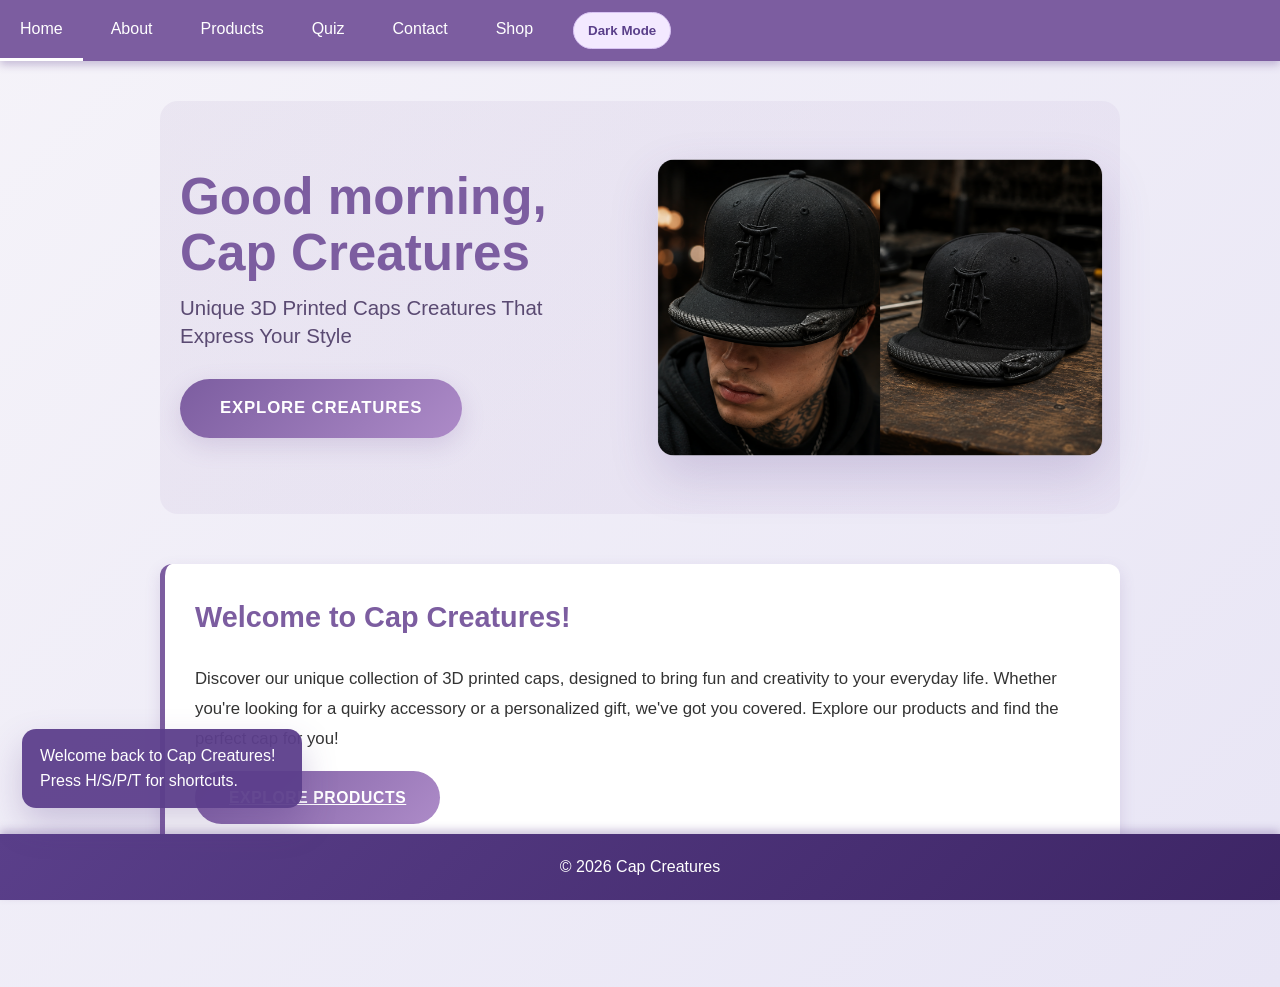
<file: index.html>
<!DOCTYPE html>
<html lang="en">
<head>
    <meta charset="UTF-8">
    <meta name="viewport" content="width=device-width, initial-scale=1.0">
    <title>Cap Creatures | Home</title>
    <link rel="stylesheet" href="style.css">
</head>
<body>
    <div class="topnav" role="navigation" aria-label="Main navigation">
        <a href="index.html">Home</a>
        <a href="about.html">About</a>
        <a href="products.html">Products</a>
        <a href="quiz.html">Quiz</a>
        <a href="contact.html">Contact</a>
        <a href="shop.html">Shop</a>
    </div>
    <main id="main-content">
    <div class="hero">
        <div class="hero-content">
            <h1>Cap Creatures</h1>
            <p>Unique 3D Printed Caps Creatures That Express Your Style</p>
            <a href="products.html" class="cta-button">Explore Creatures</a>
        </div>
        <img src="ChatGPT Image Jun 7, 2026, 12_26_17 AM.png" alt="Cap Creatures Hero" class="hero-image">
    </div>

    <div class="card">
        <h2>Welcome to Cap Creatures!</h2>
        <p>Discover our unique collection of 3D printed caps, designed to bring fun and creativity to your everyday life. Whether you're looking for a quirky accessory or a personalized gift, we've got you covered. Explore our products and find the perfect cap for you!</p>
        <a href="products.html" class="view-button">Explore Products</a>
    </div>
    </main>

    <footer>
        <p>© 2026 Cap Creatures</p>
    </footer>

    <script src="script.js"></script>
</body>

</html>
</file>
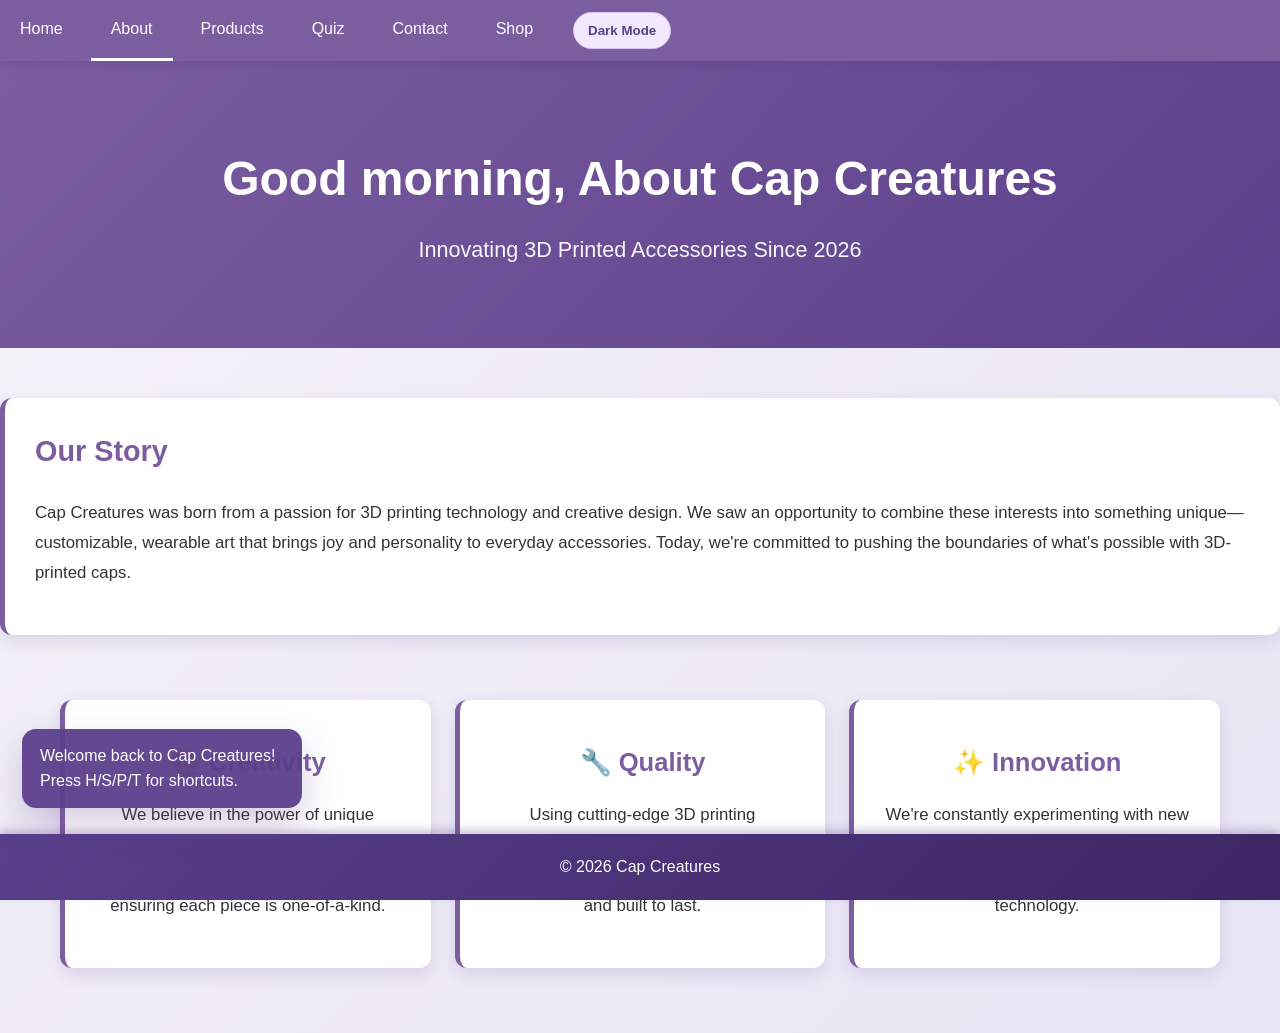
<file: about.html>
<!DOCTYPE html>
<html lang="en">
<head>
    <meta charset="UTF-8">
    <meta name="viewport" content="width=device-width, initial-scale=1.0">
    <title>Cap Creatures | About</title>
    <link rel="stylesheet" href="style.css">
</head>
<body>
   <div class="topnav" role="navigation" aria-label="Main navigation">
        <a href="index.html">Home</a>
        <a href="about.html">About</a>
        <a href="products.html">Products</a>
        <a href="quiz.html">Quiz</a>
        <a href="contact.html">Contact</a>
        <a href="shop.html">Shop</a>
    </div>

    <div class="hero-alt">
        <h1>About Cap Creatures</h1>
        <p>Innovating 3D Printed Accessories Since 2026</p>
    </div>

    <div class="card">
        <h2>Our Story</h2>
        <p>Cap Creatures was born from a passion for 3D printing technology and creative design. We saw an opportunity to combine these interests into something unique—customizable, wearable art that brings joy and personality to everyday accessories. Today, we're committed to pushing the boundaries of what's possible with 3D-printed caps.</p>
    </div>

    <div class="cards-grid">
        <div class="card">
            <h3>🎨 Creativity</h3>
            <p>We believe in the power of unique design. Every cap is crafted with attention to detail and artistic vision, ensuring each piece is one-of-a-kind.</p>
        </div>
        <div class="card">
            <h3>🔧 Quality</h3>
            <p>Using cutting-edge 3D printing technology, we deliver high-quality products that are durable, comfortable, and built to last.</p>
        </div>
        <div class="card">
            <h3>✨ Innovation</h3>
            <p>We're constantly experimenting with new materials, designs, and techniques to stay at the forefront of wearable technology.</p>
        </div>
    </div>

   
    

    <footer>
        <p>© 2026 Cap Creatures</p>
    </footer>




    <script src="script.js"></script>
</body>

</html>
</file>
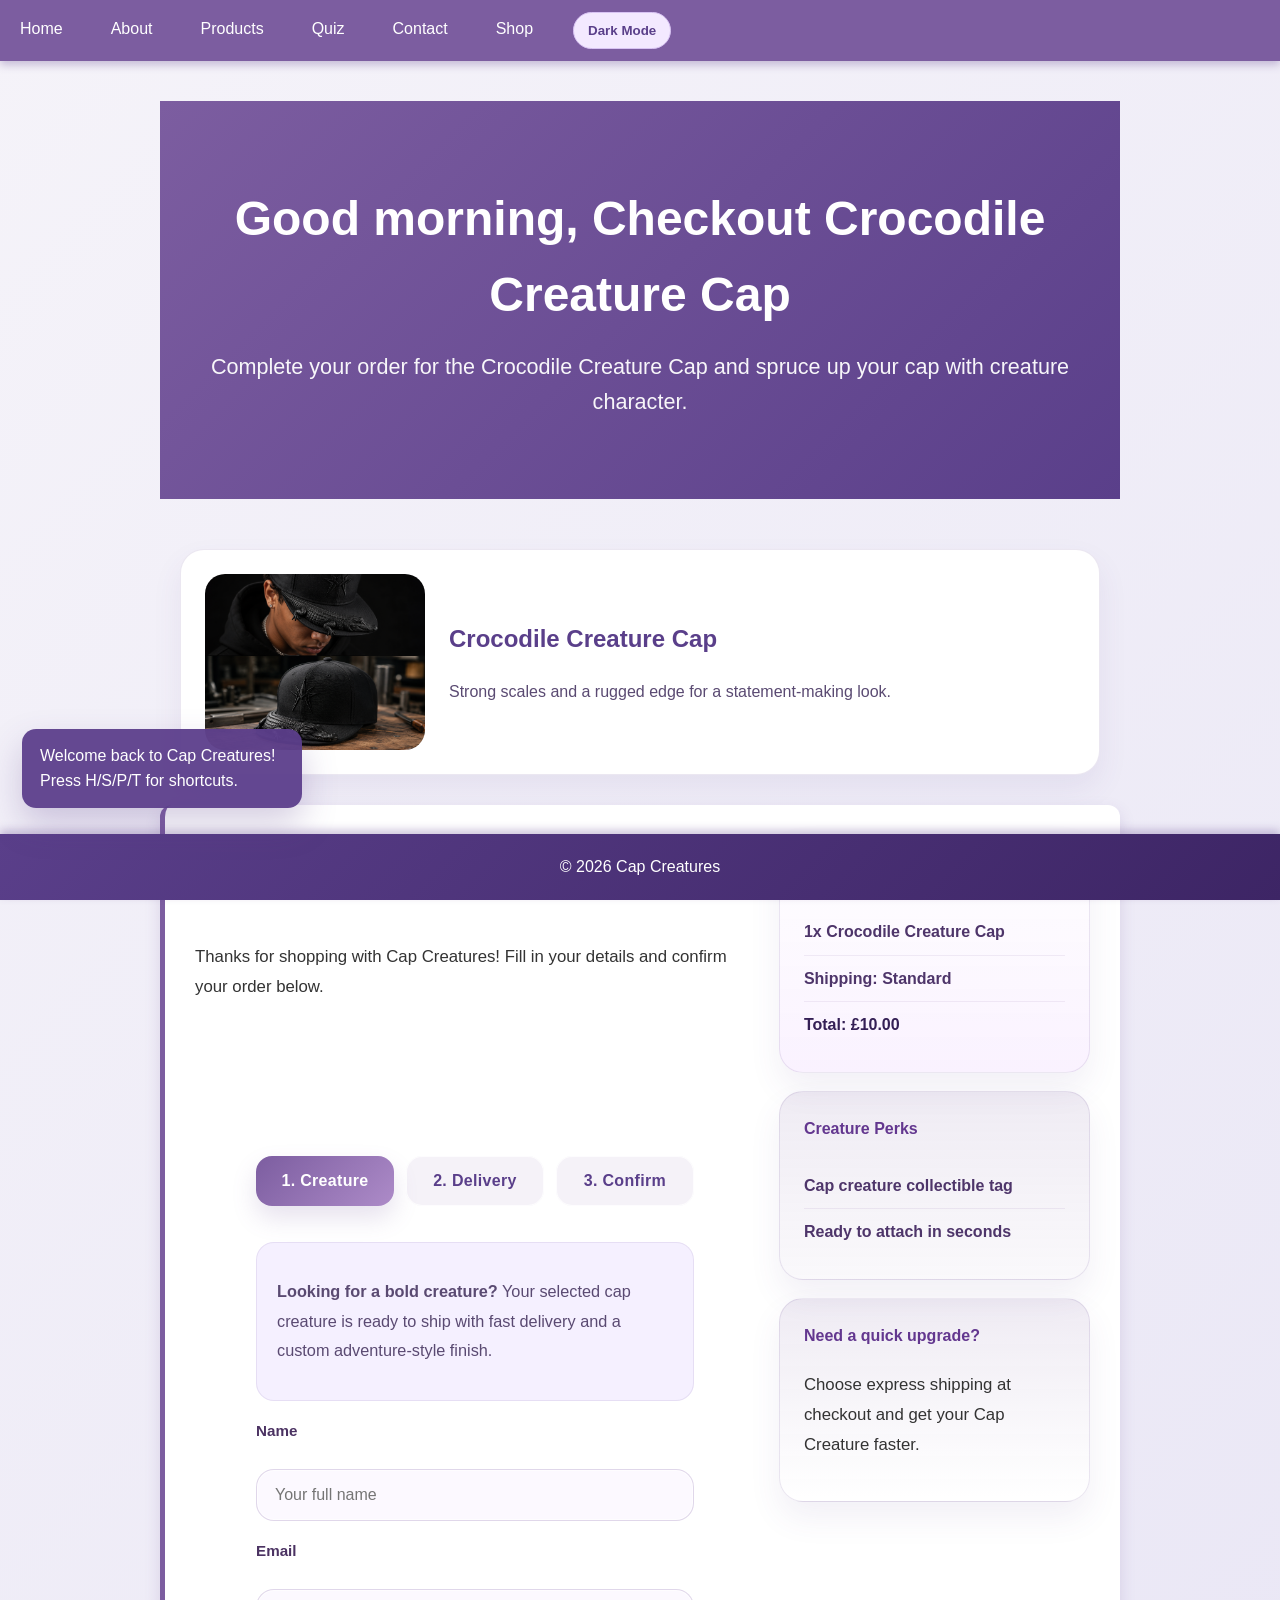
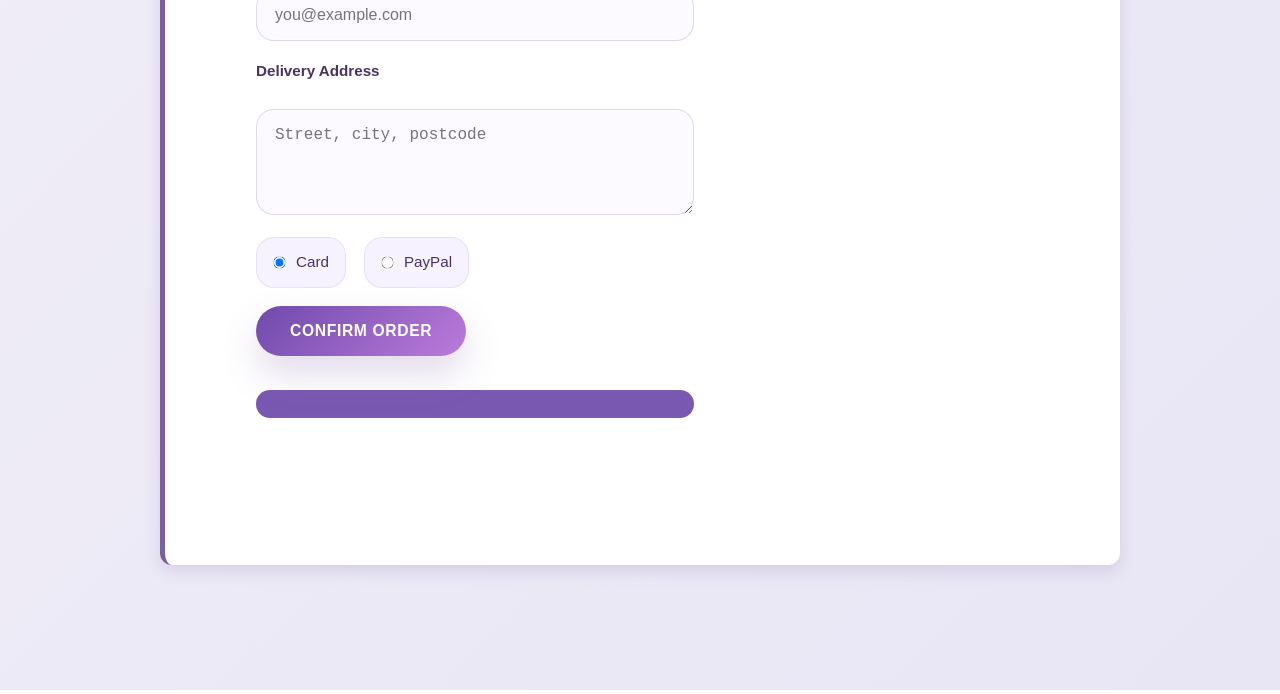
<file: checkout.html>
<!DOCTYPE html>
<html lang="en">
<head>
    <meta charset="UTF-8">
    <meta name="viewport" content="width=device-width, initial-scale=1.0">
    <title>Checkout - Cap Creatures</title>
    <link rel="stylesheet" href="style.css">
</head>
<body>
    <div class="topnav" role="navigation" aria-label="Main navigation">
        <a href="index.html">Home</a>
        <a href="about.html">About</a>
        <a href="products.html">Products</a>
        <a href="quiz.html">Quiz</a>
        <a href="contact.html">Contact</a>
        <a href="shop.html">Shop</a>
    </div>

    <main id="main-content">
    <div class="hero-alt">
        <h1 id="checkout-hero-title">Checkout</h1>
        <p id="checkout-hero-copy">Complete your order and get ready to show off your new Cap Creature.</p>
    </div>

    <section class="checkout-summary">
        <div class="product-preview">
            <img id="checkout-product-image" src="ChatGPT Image Jun 7, 2026, 02_34_59 PM.png" alt="Cap Creature preview">
            <div>
                <h2 id="checkout-product-heading">Your Cap Creature Order</h2>
                <p id="checkout-product-description">Complete your checkout with a creature-themed order summary and fast shipping.</p>
            </div>
        </div>
    </section>

    <div class="card checkout-grid">
        <div class="checkout-main">
            <h2>Your Order</h2>
            <p>Thanks for shopping with Cap Creatures! Fill in your details and confirm your order below.</p>

            <form id="checkout-form" class="fs-form checkout-form" action="https://formspree.io/f/mvzyneel" method="POST">
                <input type="hidden" name="_subject" value="New Cap Creature Order">
                <input type="hidden" id="formspree-next" name="_next" value="">
                <input type="hidden" name="_format" value="json">
                <div class="checkout-steps">
                    <div class="checkout-step active">1. Creature</div>
                    <div class="checkout-step">2. Delivery</div>
                    <div class="checkout-step">3. Confirm</div>
                </div>
                <div class="note-box">
                    <p><strong>Looking for a bold creature?</strong> Your selected cap creature is ready to ship with fast delivery and a custom adventure-style finish.</p>
                </div>
                <label for="name">Name</label>
                <input id="name" type="text" name="name" placeholder="Your full name" required>

                <label for="email">Email</label>
                <input id="email" type="email" name="_replyto" placeholder="you@example.com" required>
                <input id="checkout-product-field" type="hidden" name="product" value="Cap Creature Accessory">

                <label for="address">Delivery Address</label>
                <textarea id="address" name="address" rows="4" placeholder="Street, city, postcode" required></textarea>

                <div class="payment-row">
                    <div class="payment-option">
                        <input id="payment-card" type="radio" name="payment" value="card" checked>
                        <label for="payment-card">Card</label>
                    </div>
                    <div class="payment-option">
                        <input id="payment-paypal" type="radio" name="payment" value="paypal">
                        <label for="payment-paypal">PayPal</label>
                    </div>
                </div>

                <button type="submit" class="view-button submit-button">Confirm Order</button>
                <div id="form-status-message" class="form-status-message" aria-live="polite"></div>
            </form>

            <div id="order-confirmation" class="order-confirmation" hidden role="status" aria-live="polite" tabindex="-1">
                <h3>Order Confirmed!</h3>
                <p>Thanks for your purchase. We've received your order and will reach out shortly with shipping details.</p>
                <a href="index.html" class="view-button">Back to Home</a>
            </div>
        </div>

        <aside class="checkout-sidebar">
            <div class="sidebar-panel">
                <h3>Order Summary</h3>
                <ul class="checkout-list">
                    <li id="checkout-item-detail">1x Cap Creature Accessory</li>
                    <li id="checkout-shipping-detail">Shipping: Standard</li>
                    <li id="checkout-total">Total: £10.00</li>
                </ul>
            </div>
            <div class="sidebar-panel sidebar-highlight">
                <h4>Creature Perks</h4>
                <ul>
                    <li>Cap creature collectible tag</li>
                    <li>Ready to attach in seconds</li>
                </ul>
            </div>
            <div class="sidebar-panel sidebar-cta">
                <h4>Need a quick upgrade?</h4>
                <p>Choose express shipping at checkout and get your Cap Creature faster.</p>
            </div>
        </aside>
    </div>
    </main>

    <footer>
        <p>© 2026 Cap Creatures</p>
    </footer>

    <script src="script.js"></script>
    <script>
        const checkoutParam = new URLSearchParams(window.location.search).get('product');
        const checkoutProducts = {
            'Crocodile Creature Cap': {
                name: 'Crocodile Creature Cap',
                image: 'ChatGPT Image Jun 7, 2026, 02_34_59 PM.png',
                description: 'A bold, fierce cap creature that brings serious style and confidence to your hat.',
                price: '£10.00',
                summary: 'Strong scales and a rugged edge for a statement-making look.'
            },
            'Snake Creature Cap': {
                name: 'Snake Creature Cap',
                image: 'ChatGPT Image Jun 7, 2026, 12_26_17 AM.png',
                description: 'A sleek serpent-themed accessory for stealthy style and smooth attitude.',
                price: '£10.00',
                summary: 'Perfect for bold hat wearers who love sleek and mysterious design.'
            },
            'Froggy Creature Cap': {
                name: 'Froggy Creature Cap',
                image: 'ChatGPT Image Jun 7, 2026, 02_36_31 PM.png',
                description: 'A playful frog creature with bright eyes and fun, lively charm.',
                price: '£10.00',
                summary: 'Great for nature lovers who want a cute and energetic accessory.'
            }
        };

        const selectedProduct = checkoutProducts[checkoutParam] || checkoutProducts['Crocodile Creature Cap'];
        document.getElementById('checkout-hero-title').textContent = `Checkout ${selectedProduct.name}`;
        document.getElementById('checkout-hero-copy').textContent = `Complete your order for the ${selectedProduct.name} and spruce up your cap with creature character.`;
        document.getElementById('checkout-product-image').src = selectedProduct.image;
        document.getElementById('checkout-product-image').alt = selectedProduct.name;
        document.getElementById('checkout-product-heading').textContent = selectedProduct.name;
        document.getElementById('checkout-product-description').textContent = selectedProduct.summary;
        document.getElementById('checkout-item-detail').textContent = `1x ${selectedProduct.name}`;
        document.getElementById('checkout-total').textContent = `Total: ${selectedProduct.price}`;
        document.getElementById('checkout-product-field').value = selectedProduct.name;

        const checkoutSteps = document.querySelectorAll('.checkout-step');
        const addressField = document.getElementById('address');
        const nameField = document.getElementById('name');
        const emailField = document.getElementById('email');

        function setCheckoutStep(index) {
            checkoutSteps.forEach(function(step, stepIndex) {
                step.classList.toggle('active', stepIndex === index);
            });
        }

        function updateCheckoutStep() {
            if (document.activeElement === addressField || addressField.value.trim().length > 0) {
                setCheckoutStep(1);
                return;
            }
            if (document.activeElement === nameField || document.activeElement === emailField) {
                setCheckoutStep(0);
                return;
            }
            setCheckoutStep(0);
        }

        nameField.addEventListener('focus', updateCheckoutStep);
        emailField.addEventListener('focus', updateCheckoutStep);
        addressField.addEventListener('focus', updateCheckoutStep);
        addressField.addEventListener('input', updateCheckoutStep);

        const checkoutForm = document.getElementById('checkout-form');
        const submitButton = checkoutForm.querySelector('button[type="submit"]');
        const formStatusMessage = document.getElementById('form-status-message');

        function showFormStatus(message, isError) {
            formStatusMessage.textContent = message;
            formStatusMessage.classList.toggle('form-status-error', isError);
            formStatusMessage.classList.toggle('form-status-success', !isError);
        }

        const nextField = document.getElementById('formspree-next');
        const urlParams = new URLSearchParams(window.location.search);
        const successState = urlParams.get('success') === 'true';

        if (successState) {
            checkoutForm.hidden = true;
            setCheckoutStep(2);
            showFormStatus('Order successfully sent to Formspree!', false);
            const confirmation = document.getElementById('order-confirmation');
            confirmation.hidden = false;
            confirmation.scrollIntoView({ behavior: 'smooth' });
        }

        if (nextField) {
            const currentProduct = urlParams.get('product') || 'Crocodile Creature Cap';
            nextField.value = `checkout.html?product=${encodeURIComponent(currentProduct)}&success=true`;
        }

        checkoutForm.addEventListener('submit', function() {
            submitButton.disabled = true;
            submitButton.textContent = 'Sending...';
            showFormStatus('Sending your order to Formspree...', false);
        });
    </script>
</body>
</html>
</file>
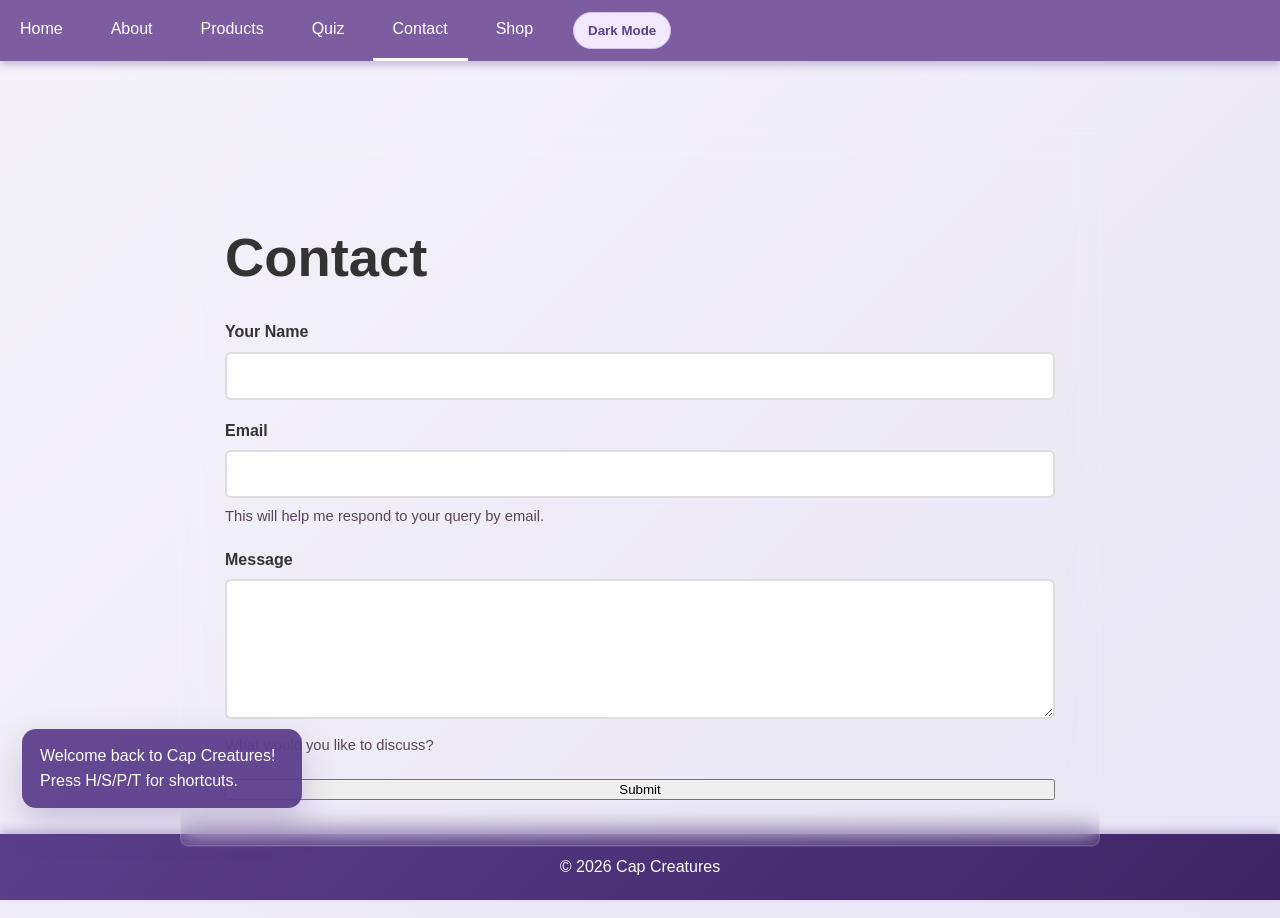
<file: contact.html>
<!DOCTYPE html>
<html lang="en">
<head>
    <meta charset="UTF-8">
    <meta name="viewport" content="width=device-width, initial-scale=1.0">
    <title>Cap Creatures | Contact</title>
    <link rel="stylesheet" href="style.css">
</head>
<body>
   <div class="topnav" role="navigation" aria-label="Main navigation">
        <a href="index.html">Home</a>
        <a href="about.html">About</a>
        <a href="products.html">Products</a>
        <a href="quiz.html">Quiz</a>
        <a href="contact.html">Contact</a>
        <a href="shop.html">Shop</a>
    </div>
   </section>

<footer>
    <p>© 2026 Cap Creatures</p>
</footer>

 <form class="fs-form" action="https://formspree.io/f/mvzyneel" method="POST">
    <input type="hidden" name="_subject" value="Cap Creatures Contact Message">
    <h1>Contact</h1>

    <div class="fs-field">
      <label class="fs-label" for="name">Your Name</label>
      <input class="fs-input" id="name" name="name" required>
    </div>

    <div class="fs-field">
      <label class="fs-label" for="email">Email</label>
      <input class="fs-input" id="email" name="email" type="email" required>
      <p class="fs-description">This will help me respond to your query by email.</p>
    </div>

    <div class="fs-field">
      <label class="fs-label" for="message">Message</label>
      <textarea class="fs-textarea" id="message" name="message" required></textarea>
      <p class="fs-description">What would you like to discuss?</p>
    </div>

    <button class="fs-button" type="submit">Submit</button>
  </form>

    <script src="script.js"></script>
</body>
</html>
</file>
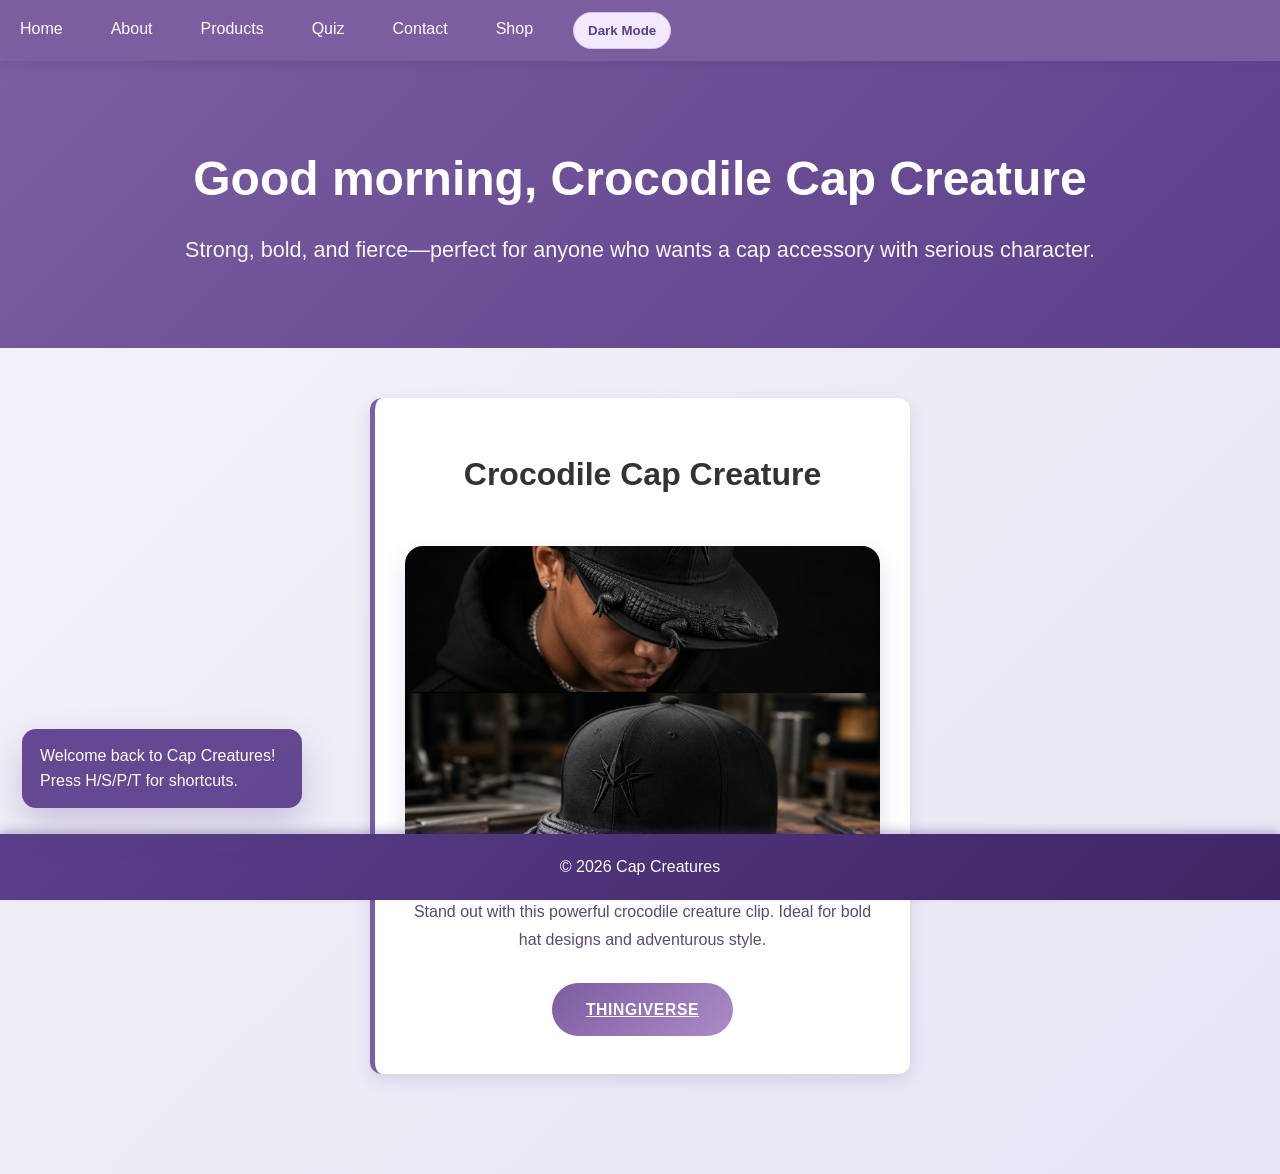
<file: crocodile.html>
<!DOCTYPE html>
<html lang="en">
<head>
    <meta charset="UTF-8">
    <meta name="viewport" content="width=device-width, initial-scale=1.0">
    <title>Cap Creatures | Crocodile Creature</title>
    <link rel="stylesheet" href="style.css">
</head>
<body>
    <div class="topnav" role="navigation" aria-label="Main navigation">
        <a href="index.html">Home</a>
        <a href="about.html">About</a>
        <a href="products.html">Products</a>
        <a href="quiz.html">Quiz</a>
        <a href="contact.html">Contact</a>
        <a href="shop.html">Shop</a>
    </div>

    <div class="hero-alt">
        <h1>Crocodile Cap Creature</h1>
        <p>Strong, bold, and fierce—perfect for anyone who wants a cap accessory with serious character.</p>
    </div>

    <div class="card product-card">
        <h1>Crocodile Cap Creature</h1>
        <img src="ChatGPT Image Jun 7, 2026, 02_34_59 PM.png" alt="Crocodile Cap Creature Image">
        <p>Stand out with this powerful crocodile creature clip. Ideal for bold hat designs and adventurous style.</p>
        <a class="thingyverse-button" href="https://www.thingiverse.com/zak5858/designs">Thingiverse</a>
    </div>

    <footer>
        <p>© 2026 Cap Creatures</p>
    </footer>

    <script src="script.js"></script>
</body>
</html>
</file>
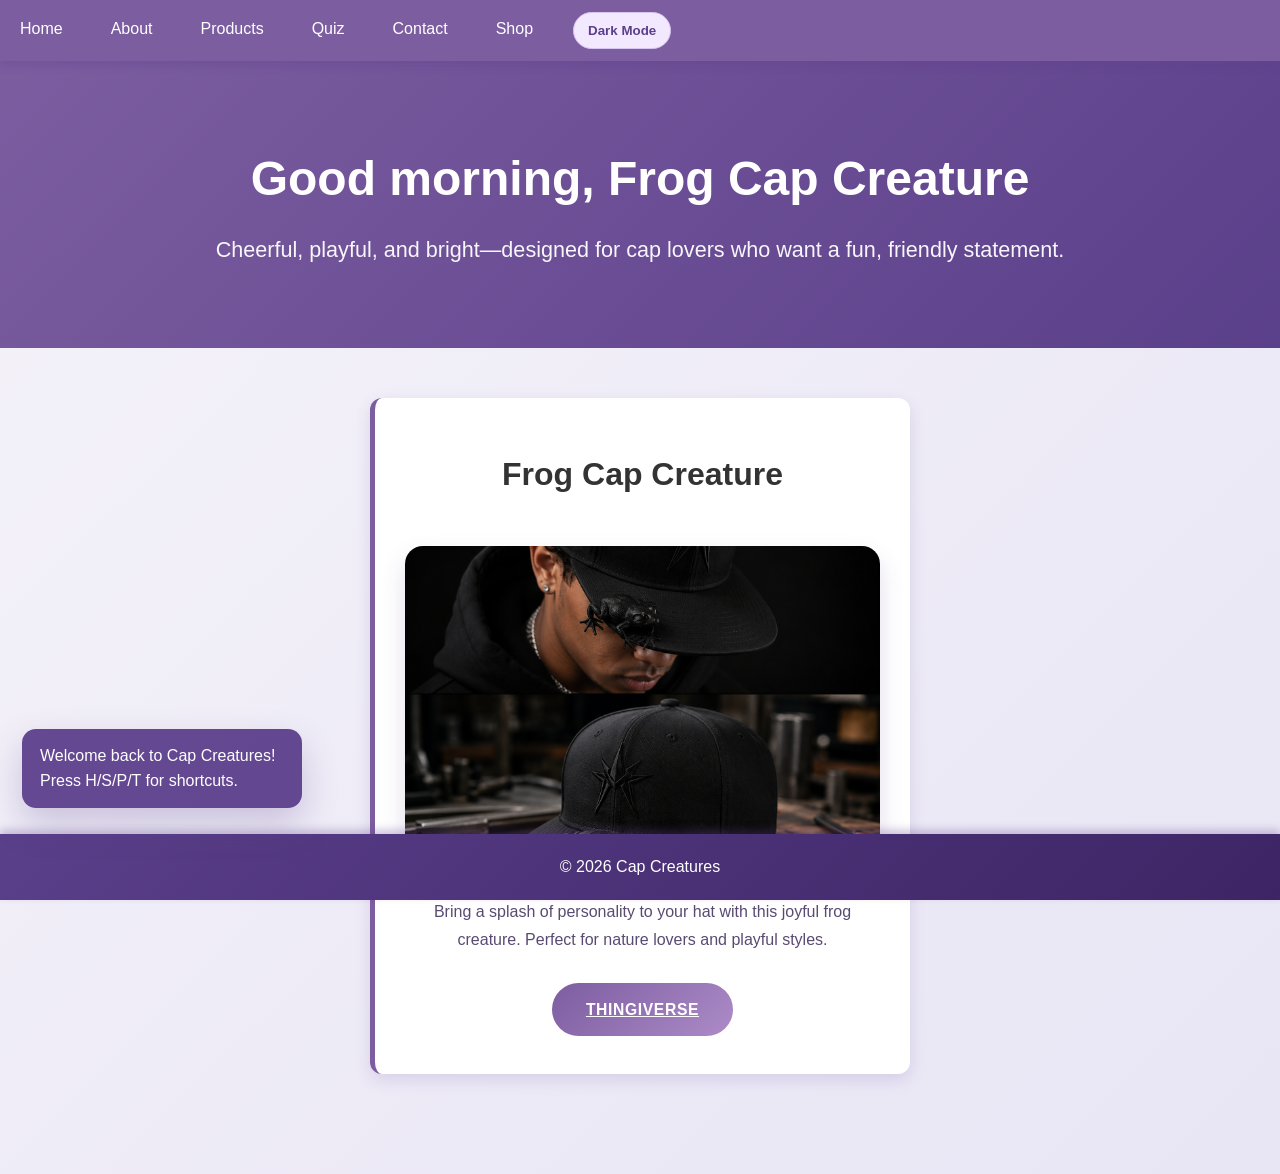
<file: frog.html>
<!DOCTYPE html>
<html lang="en">
<head>
    <meta charset="UTF-8">
    <meta name="viewport" content="width=device-width, initial-scale=1.0">
    <title>Cap Creatures | Frog Creature</title>
    <link rel="stylesheet" href="style.css">
</head>
<body>
    <div class="topnav" role="navigation" aria-label="Main navigation">
        <a href="index.html">Home</a>
        <a href="about.html">About</a>
        <a href="products.html">Products</a>
        <a href="quiz.html">Quiz</a>
        <a href="contact.html">Contact</a>
        <a href="shop.html">Shop</a>
    </div>

    <div class="hero-alt">
        <h1>Frog Cap Creature</h1>
        <p>Cheerful, playful, and bright—designed for cap lovers who want a fun, friendly statement.</p>
    </div>

    <div class="card product-card">
        <h1>Frog Cap Creature</h1>
        <img src="ChatGPT Image Jun 7, 2026, 02_36_31 PM.png" alt="Frog Cap Creature Image">
        <p>Bring a splash of personality to your hat with this joyful frog creature. Perfect for nature lovers and playful styles.</p>
        <a class="thingyverse-button" href="https://www.thingiverse.com/zak5858/designs">Thingiverse</a>
    </div>

    <footer>
        <p>© 2026 Cap Creatures</p>
    </footer>

    <script src="script.js"></script>
</body>
</html>
</file>
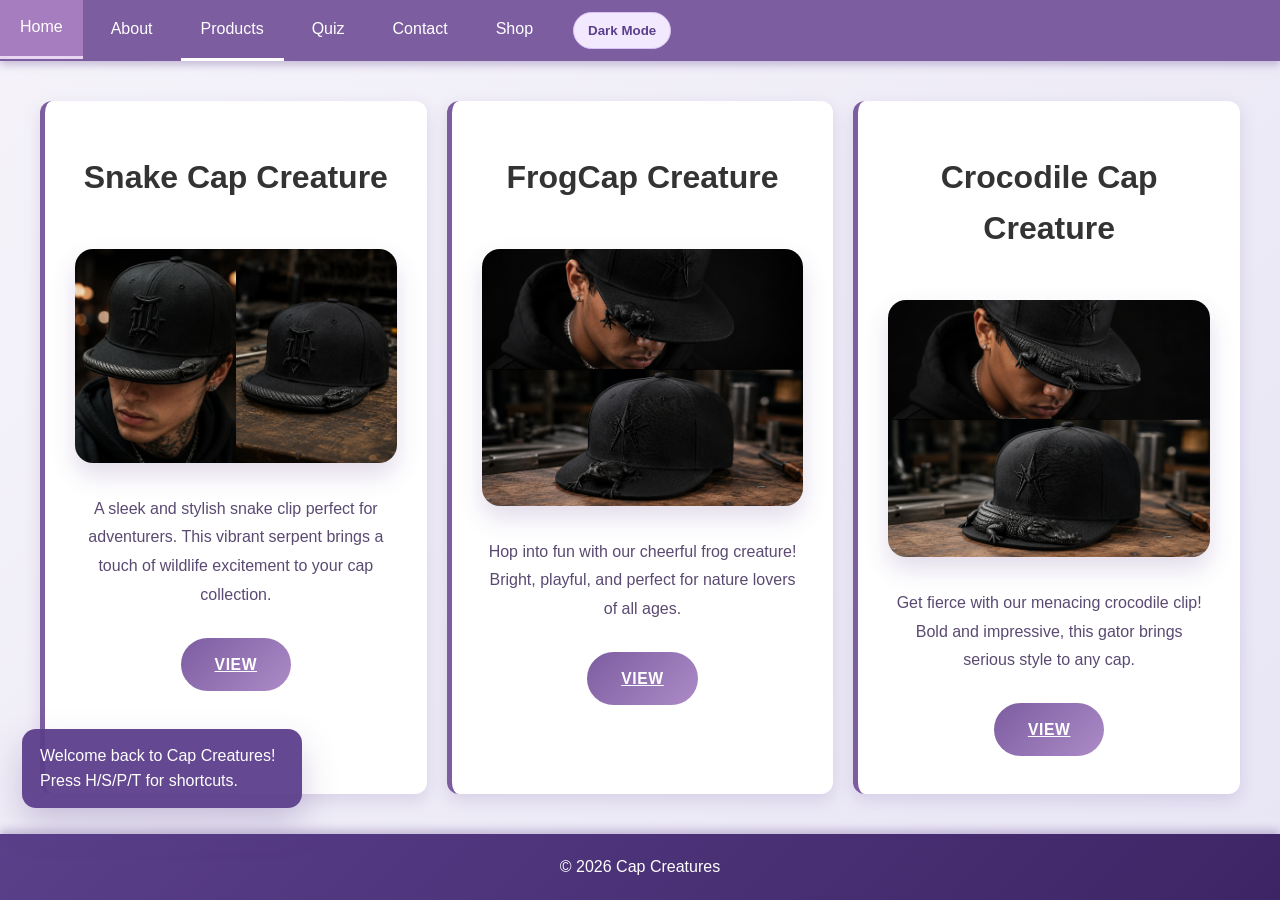
<file: products.html>
<!DOCTYPE html>
<html lang="en">
<head>
    <meta charset="UTF-8">
    <meta name="viewport" content="width=device-width, initial-scale=1.0">
    <title>Cap Creatures | Products</title>
    <link rel="stylesheet" href="style.css">
</head>
<body>
    <div class="topnav" role="navigation" aria-label="Main navigation">
        <a href="index.html">Home</a>
        <a href="about.html">About</a>
        <a href="products.html">Products</a>
        <a href="quiz.html">Quiz</a>
        <a href="contact.html">Contact</a>
        <a href="shop.html">Shop</a>
    </div>
<div class="products-container">
<div class="card product-card">
    <h1>Snake Cap Creature</h1>
    <img src="ChatGPT Image Jun 7, 2026, 12_26_17 AM.png" alt="Beach Image">
    <p>A sleek and stylish snake clip perfect for adventurers. This vibrant serpent brings a touch of wildlife excitement to your cap collection.</p>
   <a class="view-button" href="snake.html">View</a>
</div>

<div class="card product-card">
    <h1>FrogCap Creature</h1>
    <img src="ChatGPT Image Jun 7, 2026, 02_36_31 PM.png" alt="Frog image">
    <p>Hop into fun with our cheerful frog creature! Bright, playful, and perfect for nature lovers of all ages.</p>
   <a class="view-button" href="frog.html">View</a>
</div>
<div class="card product-card">
    <h1>Crocodile Cap Creature</h1>
    <img src="ChatGPT Image Jun 7, 2026, 02_34_59 PM.png" alt="Crocodile image">
    <p>Get fierce with our menacing crocodile clip! Bold and impressive, this gator brings serious style to any cap.</p>
   <a class="view-button" href="crocodile.html">View</a>
</div>


</div>






<footer>
    <p>© 2026 Cap Creatures</p>
</footer>




    <script src="script.js"></script>
</body>



</html>
</file>
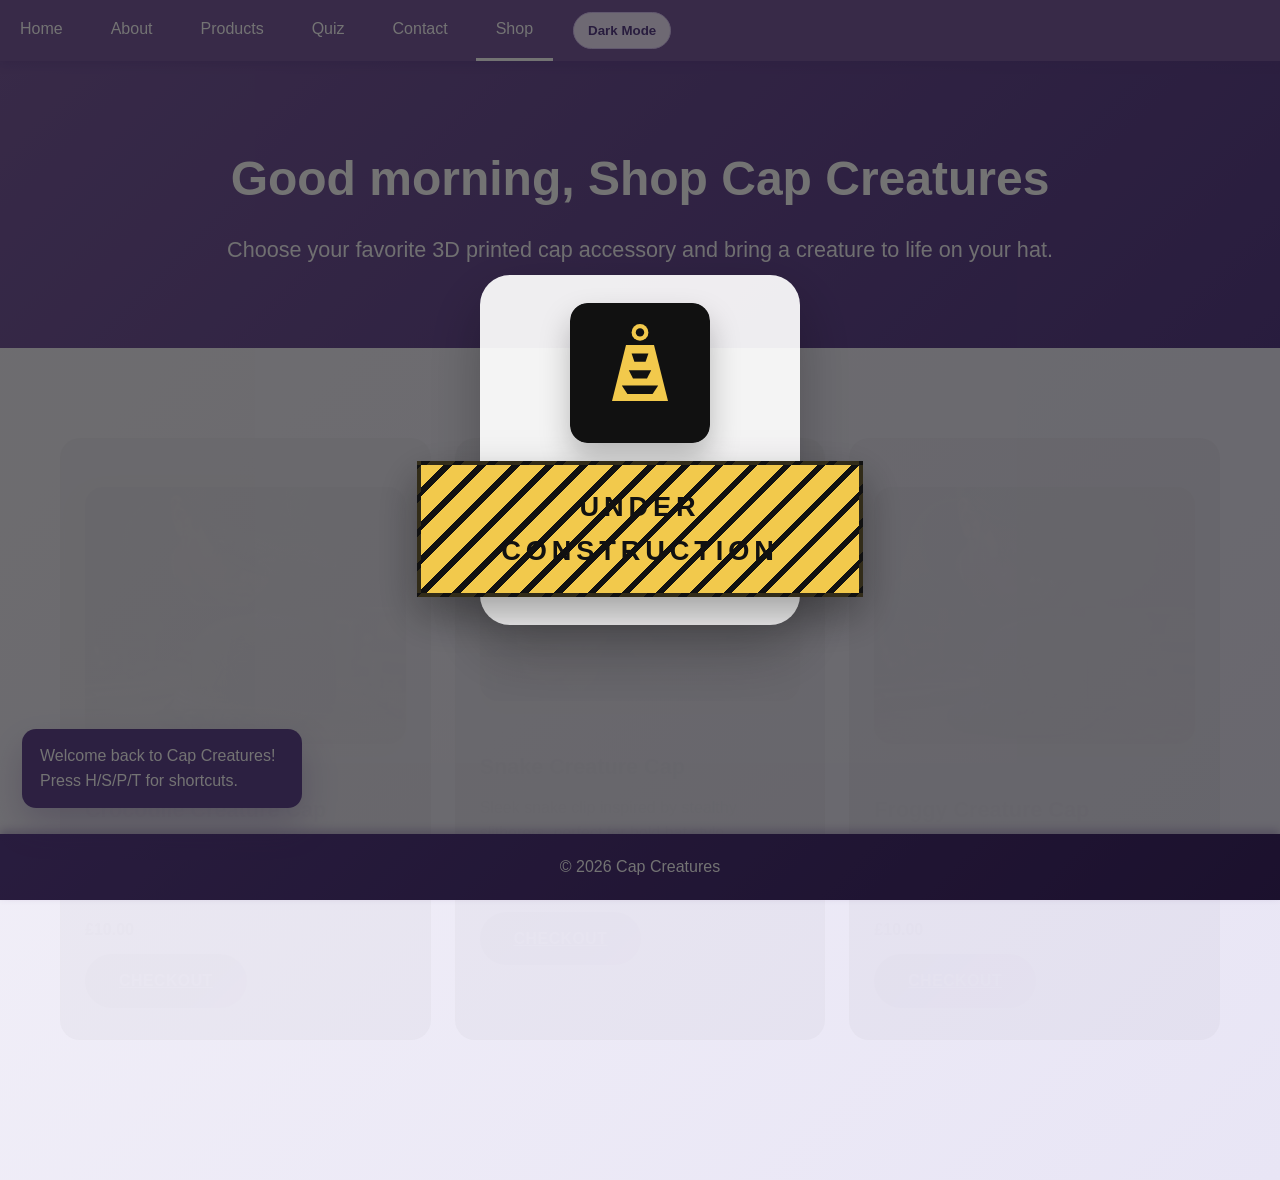
<file: shop.html>
<!DOCTYPE html>
<html lang="en">
<head>
    <meta charset="UTF-8">
    <meta name="viewport" content="width=device-width, initial-scale=1.0">
    <title>Cap Creatures | Shop</title>
    <link rel="stylesheet" href="style.css">
</head>
<body>
    <div class="topnav" role="navigation" aria-label="Main navigation">
        <a href="index.html">Home</a>
        <a href="about.html">About</a>
        <a href="products.html">Products</a>
        <a href="quiz.html">Quiz</a>
        <a href="contact.html">Contact</a>
        <a href="shop.html">Shop</a>
    </div>

    <div class="hero-alt">
        <h1>Shop Cap Creatures</h1>
        <p>Choose your favorite 3D printed cap accessory and bring a creature to life on your hat.</p>
    </div>

    <div class="construction-overlay" aria-hidden="true">
        <div class="construction-overlay__card">
            <img class="construction-overlay__icon" src="construction.svg" alt="Under construction icon" aria-hidden="true">
            <div class="construction-overlay__tape">UNDER CONSTRUCTION</div>
        </div>
    </div>

    <div class="shop-grid">
        <div class="product-card">
            <img src="ChatGPT Image Jun 7, 2026, 02_34_59 PM.png" alt="Crocodile Creature Cap">
            <h3>Crocodile Creature Cap</h3>
            <p>Powerful crocodile clip with fierce green scales and a rugged edge for your cap.</p>
            <p class="price">£10.00</p>
            <a class="buy-button" href="checkout.html?product=Crocodile%20Creature%20Cap">Checkout</a>
        </div>
        <div class="product-card">
            <img src="ChatGPT Image Jun 7, 2026, 12_26_17 AM.png" alt="Snake Creature Cap">
            <h3>Snake Creature Cap</h3>
            <p>Sleek snake clip inspired by stealthy slitherers, perfect for bold hat style.</p>
            <p class="price">£10.00</p>
            <a class="buy-button" href="checkout.html?product=Snake%20Creature%20Cap">Checkout</a>
        </div>
        <div class="product-card">
            <img src="ChatGPT Image Jun 7, 2026, 02_36_31 PM.png" alt="Frog Creature Cap">
            <h3>Froggy Creature Cap</h3>
            <p>Playful frog clip with bright eyes and a charm that jumps straight into fun.</p>
            <p class="price">£10.00</p>
            <a class="buy-button" href="checkout.html?product=Froggy%20Creature%20Cap">Checkout</a>
        </div>
    </div>

    <footer>
        <p>© 2026 Cap Creatures</p>
    </footer>

    <script src="script.js"></script>
</body>

</html>
</file>
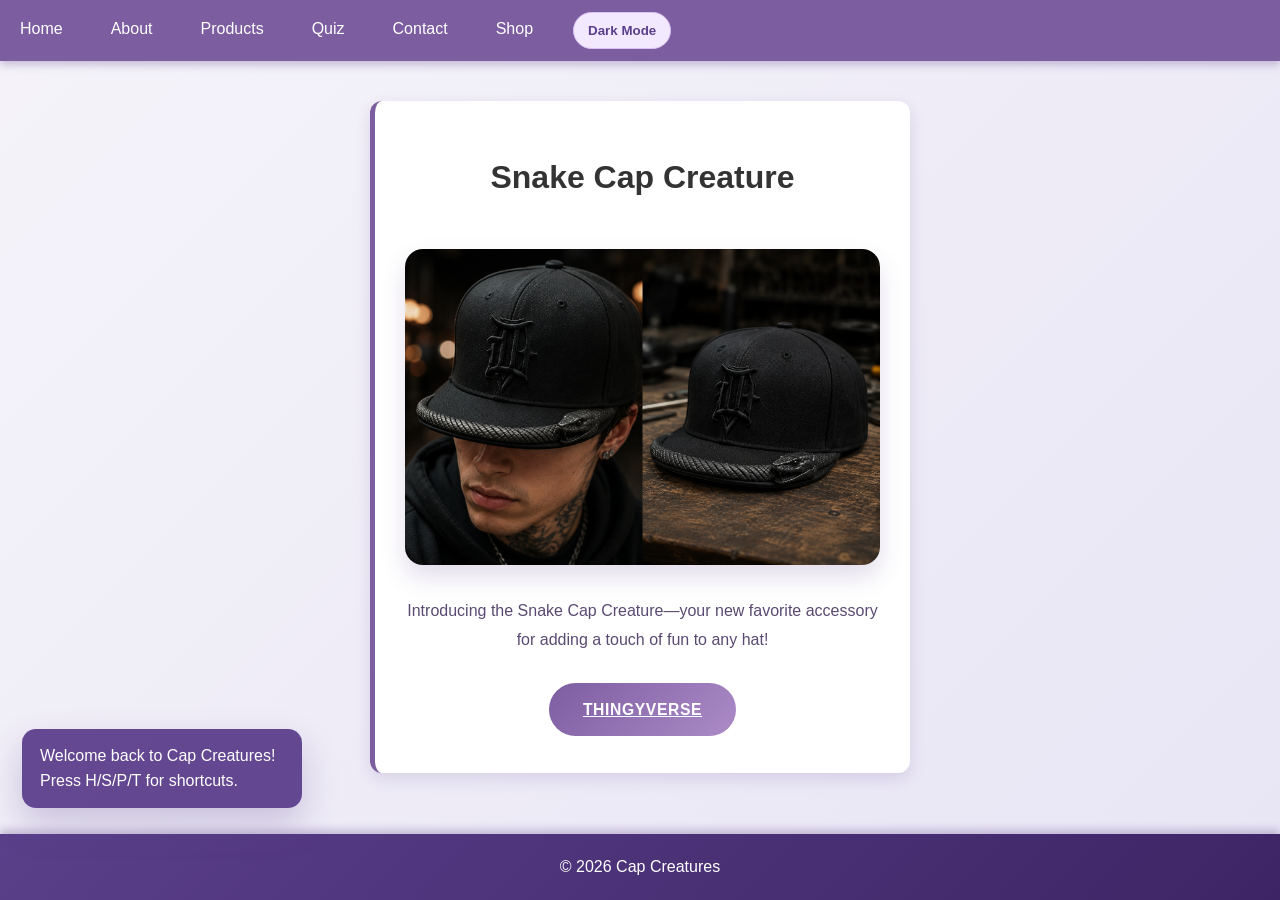
<file: snake.html>
<!DOCTYPE html>
<html lang="en">
<head>
    <meta charset="UTF-8">
    <meta name="viewport" content="width=device-width, initial-scale=1.0">
    <title>Cap Creatures | Snake Creature</title>
    <link rel="stylesheet" href="style.css">
</head>
<body>
    <div class="topnav" role="navigation" aria-label="Main navigation">
        <a href="index.html">Home</a>
        <a href="about.html">About</a>
        <a href="products.html">Products</a>
        <a href="quiz.html">Quiz</a>
        <a href="contact.html">Contact</a>
        <a href="shop.html">Shop</a>
    </div>

<div class="card product-card">
    <h1>Snake Cap Creature</h1>
    <img src="ChatGPT Image Jun 7, 2026, 12_26_17 AM.png" alt="Snake Cap Creature Image">
    <p>Introducing the Snake Cap Creature—your new favorite accessory for adding a touch of fun to any hat!</p>
   <a class="thingyverse-button" href="https://www.thingiverse.com/zak5858/designs">thingyverse</a>
</div>

<footer>
    <p>© 2026 Cap Creatures</p>
</footer>




    <script src="script.js"></script>
</body>



</html>
</file>
<file: style.css>
/* General Styles */
* {
    box-sizing: border-box;
}

body {
    font-family: 'Segoe UI', Tahoma, Geneva, Verdana, sans-serif;
    margin: 0;
    padding: 0;
    background: linear-gradient(135deg, #f5f3f9 0%, #e8e5f5 100%);
    color: #333;
    line-height: 1.6;
}

header {
    background: linear-gradient(135deg, #7c5da0 0%, #5a3f8a 100%);
    color: #fff;
    padding: 15px 0;
    text-align: center;
}

/* Navigation */
.topnav,
nav {
    background-color: #7c5da0;
    overflow: hidden;
    box-shadow: 0 4px 8px rgba(92, 63, 140, 0.3);
    position: sticky;
    top: 0;
    z-index: 100;
}

.topnav a,
nav a {
    float: left;
    display: block;
    color: #fff;
    text-align: center;
    padding: 16px 20px;
    text-decoration: none;
    font-weight: 500;
    transition: all 0.3s ease;
    border-bottom: 3px solid transparent;
}

.topnav a:hover,
nav a:hover {
    background-color: #a67dbe;
    color: #fff;
    border-bottom: 3px solid #e8d5f2;
    transform: translateY(-2px);
}

.topnav a.active-link,
nav a.active-link {
    border-bottom-color: #fff;
}

.theme-toggle {
    background: #f3e9ff;
    color: #5a3f8a;
    border: 1px solid #d8c3f3;
    border-radius: 999px;
    padding: 10px 14px;
    margin-left: 12px;
    font-weight: 700;
    cursor: pointer;
    transition: background 0.2s ease, transform 0.2s ease;
}

.theme-toggle:hover {
    background: #e1cff5;
    transform: translateY(-1px);
}

.button-focus {
    outline: 2px solid #5a3f8a;
    outline-offset: 3px;
}

.view-button,
.buy-button,
.cta-button,
.thingyverse-button,
.theme-toggle {
    position: relative;
    overflow: hidden;
}

.ripple {
    position: absolute;
    border-radius: 50%;
    background: rgba(255, 255, 255, 0.65);
    transform: scale(0);
    animation: ripple 0.6s ease-out;
    pointer-events: none;
}

@keyframes ripple {
    to {
        transform: scale(4);
        opacity: 0;
    }
}

.page-overlay {
    position: fixed;
    inset: 0;
    background: radial-gradient(circle at top left, rgba(124, 93, 160, 0.35), rgba(60, 32, 92, 0.95));
    z-index: 9999;
    opacity: 1;
    transition: opacity 0.8s ease;
}

.page-overlay-hidden {
    opacity: 0;
    pointer-events: none;
}

body.page-loading {
    overflow: hidden;
}

.reveal {
    opacity: 0;
    transform: translateY(24px);
    transition: opacity 0.8s ease, transform 0.8s ease;
}

.reveal-visible {
    opacity: 1;
    transform: none;
}

.hero-image {
    will-change: transform;
}

.topnav {
    display: flex;
    align-items: center;
    flex-wrap: wrap;
    gap: 8px;
}

.topnav a {
    float: none;
}

.back-to-top {
    position: fixed;
    right: 22px;
    bottom: 22px;
    background: #7c5da0;
    color: #fff;
    border: none;
    padding: 10px 14px;
    border-radius: 999px;
    font-size: 0.95rem;
    font-weight: 700;
    cursor: pointer;
    box-shadow: 0 12px 28px rgba(92, 63, 140, 0.22);
    transition: transform 0.2s ease, opacity 0.2s ease;
    z-index: 200;
}

.back-to-top:hover {
    transform: translateY(-2px);
}

.back-to-top[hidden] {
    display: none;
}

.toast-message {
    position: fixed;
    left: 22px;
    bottom: 92px;
    background: rgba(92, 63, 140, 0.95);
    color: #fff;
    padding: 14px 18px;
    border-radius: 14px;
    box-shadow: 0 16px 34px rgba(92, 63, 140, 0.25);
    opacity: 0;
    transform: translateY(10px);
    transition: opacity 0.25s ease, transform 0.25s ease;
    pointer-events: none;
    z-index: 200;
    max-width: 280px;
}

.toast-message.visible {
    opacity: 1;
    transform: translateY(0);
}

.card-hover {
    transform: translateY(-3px);
    box-shadow: 0 14px 34px rgba(92, 63, 140, 0.22);
}

.highlighted-card {
    border-color: #e8d5f2;
    box-shadow: 0 20px 40px rgba(124, 93, 160, 0.35);
    animation: pulse-highlight 2.5s ease-in-out infinite alternate;
}

.quiz-card {
    padding: 30px;
    background: rgba(255, 255, 255, 0.95);
    border-radius: 18px;
    box-shadow: 0 18px 40px rgba(92, 63, 140, 0.12);
}

.quiz-progress {
    display: flex;
    align-items: center;
    justify-content: space-between;
    gap: 14px;
    margin-bottom: 24px;
}

.quiz-progress-track {
    flex: 1;
    height: 10px;
    background: #ece4f7;
    border-radius: 999px;
    overflow: hidden;
    box-shadow: inset 0 2px 8px rgba(124, 93, 160, 0.1);
}

.quiz-progress-bar {
    width: 0%;
    height: 100%;
    background: linear-gradient(135deg, #7c5da0, #ad8bc8);
    transition: width 0.4s ease;
}

.quiz-progress span {
    font-weight: 700;
    color: #5a3f8a;
    white-space: nowrap;
}

.quiz-question {
    margin-bottom: 26px;
}

.quiz-question h2 {
    margin-bottom: 16px;
    color: #5a3f8a;
    font-size: 1.2rem;
}

.quiz-options {
    display: grid;
    gap: 12px;
}

.quiz-options label {
    display: block;
    background: #f8f4fb;
    padding: 14px 18px;
    border-radius: 12px;
    cursor: pointer;
    border: 2px solid transparent;
    transition: border-color 0.25s ease, transform 0.2s ease, background 0.2s ease;
}

.quiz-options input {
    margin-right: 12px;
}

.quiz-options label:hover {
    background: #f2e9ff;
    transform: translateX(2px);
}

.quiz-result {
    text-align: center;
    padding: 24px;
    opacity: 0;
    transform: translateY(20px);
    transition: opacity 0.6s ease, transform 0.6s ease;
}

.quiz-result.quiz-result-active {
    opacity: 1;
    transform: none;
}

.quiz-result-badge {
    display: inline-flex;
    align-items: center;
    justify-content: center;
    margin: 0 auto 18px auto;
    padding: 10px 18px;
    border-radius: 999px;
    background: linear-gradient(135deg, rgba(124, 93, 160, 0.16), rgba(173, 139, 200, 0.24));
    color: #5a3f8a;
    font-weight: 700;
    letter-spacing: 0.03em;
    box-shadow: 0 10px 28px rgba(124, 93, 160, 0.14);
}

.quiz-result img {
    width: 100%;
    max-width: 420px;
    margin: 20px auto;
    display: block;
    border-radius: 18px;
    box-shadow: 0 20px 40px rgba(92, 63, 140, 0.18);
}

.quiz-result h2 {
    margin-bottom: 14px;
    color: #7c5da0;
}

.quiz-result p {
    font-size: 1rem;
    line-height: 1.8;
    max-width: 700px;
    margin: 0 auto 24px auto;
}

@keyframes pulse-highlight {
    from {
        transform: translateY(0);
    }
    to {
        transform: translateY(-4px);
    }
}

body.dark-mode {
    background: #160f24;
    color: #efe6ff;
}

body.dark-mode .topnav,
body.dark-mode nav {
    background-color: #3f2a57;
}

body.dark-mode .topnav a,
body.dark-mode nav a,
body.dark-mode .theme-toggle {
    color: #f3e9ff;
}

body.dark-mode .card {
    background-color: #241a3e;
    color: #efe6ff;
    border-left-color: #9f80d9;
}

body.dark-mode .hero,
body.dark-mode .hero-alt {
    background: rgba(124, 93, 160, 0.12);
}

body.dark-mode .back-to-top {
    background: #9f80d9;
}

body.dark-mode .toast-message {
    background: rgba(150, 112, 209, 0.95);
}

main {
    padding: 40px 20px 100px 20px;
    max-width: 1000px;
    margin: 0 auto;
}

/* Hero Section */
.hero {
    display: grid;
    grid-template-columns: 1fr 1fr;
    align-items: center;
    gap: 40px;
    padding: 60px 20px;
    max-width: 1200px;
    margin: 0 auto 50px;
    background: linear-gradient(135deg, rgba(124, 93, 160, 0.08) 0%, rgba(173, 139, 200, 0.08) 100%);
    border-radius: 18px;
}

.hero-content {
    z-index: 2;
}

.hero h1 {
    font-size: 3.2em;
    color: #7c5da0;
    margin: 0 0 12px 0;
    font-weight: 800;
    line-height: 1.1;
}

.hero p {
    font-size: 1.28em;
    color: #5a4a72;
    margin: 0 0 28px 0;
    line-height: 1.4;
}

.hero-image {
    width: 100%;
    max-height: 400px;
    object-fit: cover;
    border-radius: 16px;
    box-shadow: 0 20px 50px rgba(92, 63, 140, 0.2);
}

.cta-button {
    display: inline-block;
    padding: 16px 40px;
    background: linear-gradient(135deg, #7c5da0 0%, #ad8bc8 100%);
    color: #fff;
    text-decoration: none;
    border-radius: 999px;
    font-size: 1.05rem;
    font-weight: 700;
    text-transform: uppercase;
    letter-spacing: 0.05em;
    transition: all 0.3s ease;
    box-shadow: 0 8px 24px rgba(124, 93, 160, 0.2);
}

.cta-button:hover {
    transform: translateY(-3px);
    box-shadow: 0 14px 36px rgba(124, 93, 160, 0.3);
    opacity: 0.96;
}

/* Cards */
.card {
    background-color: #fff;
    border: none;
    border-left: 5px solid #7c5da0;
    border-radius: 12px;
    padding: 30px;
    margin: 25px 0;
    color: #333;
    box-shadow: 0 6px 16px rgba(92, 63, 140, 0.15);
    transition: all 0.3s ease;
}

.card:hover {
    box-shadow: 0 10px 24px rgba(92, 63, 140, 0.25);
    transform: translateY(-4px);
}

.card h2 {
    color: #7c5da0;
    margin-top: 0;
    font-size: 1.8em;
}

.card p {
    font-size: 1.05em;
    line-height: 1.8;
}

/* Products Container */
.products-container {
    display: grid;
    grid-template-columns: repeat(3, 1fr);
    gap: 20px;
    max-width: 1200px;
    margin: 0 auto;
}

/* Footer */
footer {
    background: linear-gradient(135deg, #5a3f8a 0%, #3d2565 100%);
    color: #fff;
    text-align: center;
    padding: 20px;
    position: fixed;
    width: 100%;
    bottom: 0;
    box-shadow: 0 -4px 8px rgba(92, 63, 140, 0.3);
    font-weight: 500;
}

footer p {
    margin: 0;
}

/* Responsive Design */
@media (max-width: 768px) {
    .hero {
        grid-template-columns: 1fr;
        padding: 40px 20px;
        gap: 25px;
        margin-bottom: 30px;
    }

    .hero h1 {
        font-size: 2.2em;
    }

    .hero p {
        font-size: 1.1em;
    }

    .hero-image {
        max-height: 300px;
    }

    .card {
        padding: 20px;
        margin: 15px 0;
    }
    
    .card h2 {
        font-size: 1.4em;
    }
    
    main {
        padding: 20px 15px 100px 15px;
    }
}

@media (max-width: 600px) {
    .topnav a,
    nav a {
        float: none;
        width: auto;
        display: inline-block;
        padding: 14px 16px;
    }
    
    .card {
        width: 100%;
    }
}

/* Mobile-only accessibility tweaks (no desktop layout changes) */
@media (max-width: 600px) {
    /* Slightly larger base type for readability on phones */
    html { font-size: 18px; }
    body { line-height: 1.75; }

    /* Nav stays horizontal on phones: scrollable row, easy to tap */
    .topnav {
        flex-direction: row;
        align-items: center;
        gap: 8px;
        overflow-x: auto;
        -webkit-overflow-scrolling: touch;
        padding: 6px 8px;
    }
    .topnav a,
    .topnav .nav-links a {
        display: inline-block;
        white-space: nowrap;
        padding: 10px 14px;
        font-size: 1.02rem;
    }
    /* If nav-links wrapper exists, show as row */
    .topnav .nav-links { display: flex; flex-direction: row; gap: 8px; }
    /* hide the toggle when showing horizontal nav */
    .nav-toggle { display: none; }

    /* Make primary CTAs full width and large enough for touch */
    .view-button, .buy-button, .cta-button, .thingyverse-button {
        width: 100%;
        min-height: 56px;
        padding: 14px 18px;
        font-size: 1.05rem;
    }

    /* Form inputs bigger and spaced for touch + easier reading */
    .checkout-form {
        gap: 20px;
    }
    .checkout-form input, .checkout-form textarea {
        padding: 16px 18px;
        font-size: 1.05rem;
    }

    /* Radios and labels larger to avoid mis-taps */
    .payment-row input[type="radio"] { width: 20px; height: 20px; }
    .payment-row label { padding: 10px 12px; }

    /* Stack product grids to a single column for legibility */
    .products-container, .shop-grid, .cards-grid {
        grid-template-columns: 1fr !important;
    }

    /* Avoid a fixed footer covering content on small screens */
    footer { position: static; padding: 22px 12px; }

    /* Reduce clutter for screen readers: ensure focus order remains natural */
    .topnav .theme-toggle { margin-left: 0; margin-top: 8px; }

    /* Keep animations subtle on phones */
    .reveal { transform: none; opacity: 1; }
}

.product-card {
    max-width: 540px;
    margin: 40px auto 100px;
    text-align: center;
}

.product-card img {
    width: 100%;
    max-height: 320px;
    object-fit: cover;
    border-radius: 18px;
    margin: 24px 0;
    box-shadow: 0 12px 24px rgba(92, 63, 140, 0.18);
}

.product-card p {
    font-size: 1rem;
    margin: 0 0 28px;
    color: #5a4a72;
}

.view-button {
    display: inline-block;
    padding: 14px 34px;
    background: linear-gradient(135deg, #7c5da0 0%, #ad8bc8 100%);
    color: #fff;
    border: none;
    border-radius: 999px;
    cursor: pointer;
    font-size: 0.98rem;
    font-weight: 700;
    text-transform: uppercase;
    letter-spacing: 0.04em;
    transition: transform 0.25s ease, box-shadow 0.25s ease, opacity 0.25s ease;
}

.view-button:hover,
.view-button:focus {
    transform: translateY(-2px);
    box-shadow: 0 14px 30px rgba(124, 93, 160, 0.22);
    opacity: 0.96;
}

/* Shop Page Styles */
.shop-grid {
    display: grid;
    grid-template-columns: repeat(auto-fit, minmax(260px, 1fr));
    gap: 24px;
    max-width: 1200px;
    margin: 40px auto;
    padding: 0 20px;
}

.shop-grid .product-card {
    text-align: left;
    padding: 24px;
    border-radius: 20px;
    background: #fff;
    border: 1px solid rgba(124, 93, 160, 0.15);
    box-shadow: 0 12px 30px rgba(92, 63, 140, 0.08);
}

.shop-grid .product-card h3 {
    margin: 18px 0 10px;
    color: #5a3f8a;
    font-size: 1.35rem;
}

.shop-grid .product-card .price {
    font-weight: 700;
    margin: 12px 0;
    color: #7c5da0;
}

.construction-overlay {
    position: fixed;
    inset: 0;
    z-index: 9999;
    display: flex;
    align-items: center;
    justify-content: center;
    pointer-events: none;
    background: rgba(0, 0, 0, 0.55);
}

.construction-overlay__tape {
    position: relative;
    padding: 20px 80px;
    background: repeating-linear-gradient(
        -45deg,
        #f2c94c,
        #f2c94c 18px,
        #111 18px,
        #111 24px
    );
    color: #111;
    font-size: 1.7rem;
    font-weight: 900;
    text-transform: uppercase;
    letter-spacing: 0.18em;
    text-align: center;
    box-shadow: 0 18px 40px rgba(0, 0, 0, 0.35);
    border: 4px solid rgba(17, 17, 17, 0.85);
    pointer-events: none;
}

.construction-overlay__card {
    display: flex;
    flex-direction: column;
    align-items: center;
    gap: 18px;
    padding: 28px;
    background: rgba(255, 255, 255, 0.92);
    border-radius: 30px;
    box-shadow: 0 24px 60px rgba(0, 0, 0, 0.25);
    max-width: 320px;
}

.construction-overlay__icon {
    width: 140px;
    max-width: 100%;
    display: block;
    border-radius: 18px;
    box-shadow: 0 16px 30px rgba(0, 0, 0, 0.25);
}

.construction-overlay + .shop-grid,
.construction-overlay + .shop-grid .product-card {
    opacity: 0.2;
    filter: brightness(0.6);
    pointer-events: none;
    user-select: none;
}

.construction-overlay + .shop-grid .product-card a {
    pointer-events: none;
}

.buy-button,
.view-button {
    display: inline-block;
    padding: 14px 34px;
    background: linear-gradient(135deg, #7c5da0 0%, #ad8bc8 100%);
    color: #fff;
    border: none;
    border-radius: 999px;
    cursor: pointer;
    font-size: 0.98rem;
    font-weight: 700;
    text-transform: uppercase;
    letter-spacing: 0.04em;
    transition: transform 0.25s ease, box-shadow 0.25s ease, opacity 0.25s ease;
}

.buy-button:hover,
.buy-button:focus {
    transform: translateY(-2px);
    box-shadow: 0 14px 30px rgba(124, 93, 160, 0.22);
    opacity: 0.96;
}

..checkout-form {
    display: grid;
    gap: 18px;
    margin-top: 24px;
    padding: 28px;
    background: linear-gradient(180deg, rgba(255,255,255,0.92) 0%, rgba(250,248,255,0.98) 100%);
    border: 1px solid rgba(124, 93, 160, 0.18);
    border-radius: 30px;
    box-shadow: 0 24px 60px rgba(92, 63, 140, 0.12);
}

.checkout-steps {
    display: flex;
    justify-content: space-between;
    gap: 12px;
    margin-bottom: 18px;
    flex-wrap: wrap;
}

.checkout-step {
    flex: 1 1 30%;
    min-width: 130px;
    padding: 14px 16px;
    border-radius: 18px;
    background: rgba(124, 93, 160, 0.08);
    color: #4f3a69;
    text-align: center;
    font-weight: 700;
    letter-spacing: 0.02em;
    box-shadow: inset 0 0 0 1px rgba(255,255,255,0.8);
}

.checkout-step.active {
    background: linear-gradient(135deg, #7c5da0 0%, #ad8bc8 100%);
    color: #fff;
    box-shadow: 0 12px 24px rgba(124, 93, 160, 0.18);
}

.checkout-form label {
    display: block;
    font-weight: 700;
    color: #4b3262;
    font-size: 0.95rem;
}

.checkout-form input,
.checkout-form textarea,
.checkout-form select {
    width: 100%;
    border: 1px solid rgba(124, 93, 160, 0.22);
    border-radius: 18px;
    padding: 16px 18px;
    margin-top: 8px;
    font-size: 1rem;
    background: #fcf9ff;
    color: #2f1d44;
    box-shadow: inset 0 0 0 1px rgba(255,255,255,0.7);
    transition: border-color 0.2s ease, box-shadow 0.2s ease, transform 0.2s ease;
}

.checkout-form input:focus,
.checkout-form textarea:focus,
.checkout-form select:focus {
    border-color: #8d5bb5;
    box-shadow: 0 0 0 4px rgba(124, 93, 160, 0.12);
    outline: none;
    transform: translateY(-1px);
}

.form-status-message {
    margin-top: 16px;
    padding: 14px 18px;
    border-radius: 18px;
    font-weight: 700;
    color: #fff;
    background: rgba(110, 74, 171, 0.92);
    transition: background 0.25s ease, transform 0.2s ease;
}

.form-status-message.form-status-error {
    background: rgba(196, 55, 79, 0.95);
}

.form-status-message.form-status-success {
    background: rgba(72, 152, 112, 0.95);
}

.checkout-form input[type="submit"],
.checkout-form button {
    width: fit-content;
}

.checkout-form textarea {
    resize: vertical;
}

.checkout-form .note-box {
    padding: 18px 20px;
    background: #f5f0ff;
    border-radius: 18px;
    border: 1px solid rgba(124, 93, 160, 0.12);
    color: #5a4a72;
    font-size: 0.97rem;
    line-height: 1.7;
}

.checkout-summary {
    max-width: 1100px;
    margin: 0 auto 30px;
    padding: 0 20px;
}

.product-preview {
    display: flex;
    align-items: center;
    gap: 24px;
    padding: 24px;
    border-radius: 24px;
    background: #fff;
    border: 1px solid rgba(124, 93, 160, 0.15);
    box-shadow: 0 14px 30px rgba(92, 63, 140, 0.08);
}

.checkout-grid {
    display: grid;
    grid-template-columns: minmax(0, 1.8fr) minmax(300px, 1fr);
    gap: 24px;
    align-items: start;
}

.checkout-main {
    display: flex;
    flex-direction: column;
    gap: 20px;
}

.checkout-sidebar {
    display: grid;
    gap: 18px;
}

.sidebar-panel {
    padding: 24px;
    border-radius: 24px;
    background: linear-gradient(180deg, rgba(255,255,255,0.96), #faf2ff);
    border: 1px solid rgba(124, 93, 160, 0.15);
    box-shadow: 0 16px 32px rgba(92, 63, 140, 0.08);
}

.sidebar-panel h3,
.sidebar-panel h4 {
    margin-top: 0;
    color: #63378f;
}

.sidebar-panel ul {
    margin: 0;
    padding: 0;
    list-style: none;
}

.sidebar-panel ul li {
    padding: 10px 0;
    border-bottom: 1px solid rgba(124, 93, 160, 0.1);
    color: #4e356a;
    font-weight: 600;
}

.sidebar-panel ul li:last-child {
    border-bottom: none;
}

.sidebar-highlight {
    background: linear-gradient(180deg, rgba(124, 93, 160, 0.12), rgba(124, 93, 160, 0.04));
}

.sidebar-cta {
    background: linear-gradient(180deg, rgba(124, 93, 160, 0.12), rgba(255,255,255,0.95));
}

.checkout-list {
    list-style: none;
    padding: 0;
    margin: 0;
}

.checkout-list li {
    display: flex;
    justify-content: space-between;
    gap: 12px;
    padding: 16px 0;
    border-bottom: 1px solid rgba(124, 93, 160, 0.12);
    color: #442f63;
}

.checkout-list li:last-child {
    border-bottom: none;
    font-weight: 700;
    color: #341f55;
}

.checkout-form {
    display: grid;
    gap: 18px;
    margin-top: 24px;
    padding: 28px;
    background: linear-gradient(180deg, rgba(255,255,255,0.92) 0%, rgba(250,248,255,0.98) 100%);
    border: 1px solid rgba(124, 93, 160, 0.18);
    border-radius: 30px;
    box-shadow: 0 24px 60px rgba(92, 63, 140, 0.12);
}

.checkout-step {
    flex: 1 1 0;
    padding: 12px 14px;
    border-radius: 16px;
    background: rgba(124, 93, 160, 0.08);
    color: #5a3f8a;
    text-align: center;
    font-weight: 700;
    letter-spacing: 0.02em;
}

.checkout-step.active {
    background: linear-gradient(135deg, #7c5da0 0%, #ad8bc8 100%);
    color: #fff;
    box-shadow: 0 12px 24px rgba(124, 93, 160, 0.18);
}

.note-box {
    padding: 18px 20px;
    border-radius: 22px;
    background: rgba(124, 93, 160, 0.08);
    border: 1px dashed rgba(124, 93, 160, 0.25);
    color: #3e285d;
}

.checkout-form label {
    display: block;
    font-weight: 700;
    color: #4b3262;
    font-size: 0.95rem;
}

.checkout-form input,
.checkout-form textarea,
.checkout-form select {
    width: 100%;
    border: 1px solid rgba(124, 93, 160, 0.22);
    border-radius: 18px;
    padding: 16px 18px;
    margin-top: 8px;
    font-size: 1rem;
    background: #fcf9ff;
    color: #2f1d44;
    box-shadow: inset 0 0 0 1px rgba(255,255,255,0.7);
    transition: border-color 0.2s ease, box-shadow 0.2s ease, transform 0.2s ease;
}

.checkout-form input:focus,
.checkout-form textarea:focus,
.checkout-form select:focus {
    border-color: #8d5bb5;
    box-shadow: 0 0 0 4px rgba(124, 93, 160, 0.12);
    outline: none;
    transform: translateY(-1px);
}

.submit-button {
    align-self: start;
    padding: 16px 34px;
    background: linear-gradient(135deg, #6e4aab 0%, #bc7bdb 100%);
    box-shadow: 0 18px 36px rgba(124, 93, 160, 0.22);
}

.submit-button:hover,
.submit-button:focus {
    transform: translateY(-2px);
    box-shadow: 0 22px 44px rgba(124, 93, 160, 0.28);
}

.payment-option {
    display: inline-flex;
    align-items: center;
    gap: 10px;
    padding: 12px 16px;
    border-radius: 18px;
    background: #f7f2ff;
    border: 1px solid rgba(124, 93, 160, 0.12);
}

.payment-option input {
    width: auto;
    margin: 0;
}

@media (max-width: 900px) {
    .checkout-grid {
        grid-template-columns: 1fr;
    }
}

.product-preview img {
    width: 220px;
    max-width: 220px;
    border-radius: 20px;
    object-fit: cover;
}

.product-preview h2 {
    margin-top: 0;
    color: #5a3f8a;
}

.product-preview p {
    margin: 0;
    color: #5a4a72;
    line-height: 1.7;
}

.payment-row {
    display: flex;
    gap: 18px;
    flex-wrap: wrap;
    margin-top: 4px;
}

.payment-row label {
    display: inline-flex;
    align-items: center;
    gap: 8px;
    font-weight: 500;
}

.order-confirmation {
    margin-top: 30px;
    padding: 28px;
    background: #f9f5ff;
    border: 1px solid rgba(124, 93, 160, 0.18);
    border-radius: 18px;
}

.order-confirmation h3 {
    margin-top: 0;
    color: #7c5da0;
}

.order-confirmation p {
    color: #5a4a72;
    line-height: 1.65;
}

/* About Page Hero */
.hero-alt {
    background: linear-gradient(135deg, #7c5da0 0%, #5a3f8a 100%);
    color: #fff;
    padding: 80px 40px;
    text-align: center;
    margin-bottom: 50px;
}

.hero-alt h1 {
    font-size: 3em;
    margin: 0 0 16px 0;
    font-weight: 800;
}

.hero-alt p {
    font-size: 1.35em;
    margin: 0;
    opacity: 0.95;
}

/* Cards Grid */
.cards-grid {
    display: grid;
    grid-template-columns: repeat(auto-fit, minmax(300px, 1fr));
    gap: 24px;
    margin: 40px 0;
    max-width: 1200px;
    margin-left: auto;
    margin-right: auto;
    padding: 0 20px;
}

.cards-grid .card {
    text-align: center;
}

.cards-grid h3 {
    font-size: 1.6em;
    color: #7c5da0;
    margin: 12px 0;
}

    border-left: 5px solid #7c5da0;
    border-radius: 12px;
    padding: 30px;
    color: #333;
    box-shadow: 0 6px 16px rgba(92, 63, 140, 0.15);
    transition: all 0.3s ease;


    .card1 {
    display: flex;
    flex-wrap: wrap;
    gap: 20px;
    justify-content: space-between;
}
.card1 hover {
    transform: translateY(-4px);
    box-shadow: 0 10px 24px rgba(92, 63, 140, 0.25);
}
.card1  {
    flex: 1 1 calc(33.333% - 20px);
    max-width: calc(60.6666% - 25px);
    background-color: #ffffff;
    border: none;
    border-left: 5px solid #7c5da0;
    border-radius: 12px;
    padding: 30px;
    color: #333;
    box-shadow: 0 6px 16px rgba(92, 63, 140, 0.15);
    transition: all 0.3s ease;



}
.card1 {
    display: flex;
    flex-wrap: wrap;
    gap: 20px;
    justify-content: space-between;
}
.card1 hover {
    transform: translateY(-4px);
    box-shadow: 0 10px 24px rgba(92, 63, 140, 0.25);
}
.card1 {
    flex: 1 1 calc(33.333% - 20px);
    max-width: calc(60.6666% - 25px);
    background-color: #ffffff;
    border: none;
    border-left: 5px solid #7c5da0;
    border-radius: 12px;
    padding: 30px;
    color: #333;
    box-shadow: 0 6px 16px rgba(92, 63, 140, 0.15);
    transition: all 0.3s ease;


}
.thingyverse-button {
    display: inline-block;
    padding: 14px 34px;
    background: linear-gradient(135deg, #7c5da0 0%, #ad8bc8 100%);
    color: #fff;
    border: none;
    border-radius: 999px;
    cursor: pointer;
    font-size: 0.98rem;
    font-weight: 700;
    text-transform: uppercase;
    letter-spacing: 0.04em;
    transition: transform 0.25s ease, box-shadow 0.25s ease, opacity 0.25s ease;
}

.thingyverse-button:hover,
.thingyverse-button:focus {
    transform: translateY(-2px);
    box-shadow: 0 14px 30px rgba(124, 93, 160, 0.22);
    opacity: 0.96;
}

    border-left: 5px solid #7c5da0;
    border-radius: 12px;
    padding: 30px;
    color: #333;
    box-shadow: 0 6px 16px rgba(92, 63, 140, 0.15);
    transition: all 0.3s ease;


    .card1 {
    display: flex;
    flex-wrap: wrap;
    gap: 20px;
    justify-content: space-between;
}
.page-content,
.fs-form {
  width: min(920px, calc(100% - 32px));
  margin: 72px auto;
  padding: clamp(24px, 5vw, 44px);
  border: 1px solid rgba(255, 255, 255, 0.16);
  border-radius: 8px;
  background: var(--panel-dark);
  box-shadow: var(--shadow);
  backdrop-filter: blur(12px);
}

.fs-form {
  color: var(--ink);
  background: var(--panel);
}

.fs-form h1 {
  margin-bottom: 18px;
  color: var(--ink);
  font-size: clamp(2rem, 5vw, 3.4rem);
}

.fs-field {
  margin-bottom: 18px;
}

.fs-label {
  display: block;
  margin-bottom: 7px;
  font-weight: 800;
}

.fs-input,
.fs-textarea {
  width: 100%;
  padding: 13px;
  border: 2px solid rgba(16, 16, 20, 0.14);
  border-radius: 6px;
  background: white;
  color: var(--ink);
  font-size: 16px;
}

.fs-input:focus,
.fs-textarea:focus {
  outline: 3px solid rgba(49, 215, 255, 0.36);
  border-color: var(--cyan);
}

.fs-textarea {
  min-height: 140px;
  resize: vertical;
}

.fs-description,
.char-count {
  margin: 7px 0 0;
  color: #56435d;
  font-size: 0.92rem;
}

.fs-button {
  width: 100%;
}
.cards {
    display: flex;
    flex-wrap: wrap;
    gap: 20px;
    justify-content: space-between;
}]
.cards:hover {
    transform: translateY(-4px);
    box-shadow: 0 10px 24px rgba(92, 63, 140, 0.25);
}
.cards {
    flex: 1 1 calc(33.333% - 20px);
    max-width: calc(60.6666% - 25px);
    background-color: #ffffff;
    border: none;
    border-left: 5px solid #7c5da0;
    border-radius: 12px;
    .products-container {
    display: flex;
    flex-wrap: wrap;
    gap: 20px;
}

.products-container {
    display: grid;
    grid-template-columns: repeat(3, 1fr);
    gap: 20px;
}

/* Mobile accessibility improvements */
/* Ensure legible text and comfortable touch targets on small screens */
@media (max-width: 768px) {
    html { font-size: 18px; }
    body { line-height: 1.7; }
    .view-button, .buy-button, .cta-button, .thingyverse-button, .back-to-top {
        min-height: 48px;
        padding: 14px 20px;
        touch-action: manipulation;
    }
    .checkout-form input, .checkout-form textarea {
        padding: 16px 18px;
        font-size: 1.05rem;
    }
    footer {
        position: static;
        padding-bottom: 30px;
    }

    /* Responsive nav: hide links behind toggle */
    .nav-toggle { display: inline-flex; }
    .topnav { align-items: center; }
    .topnav .nav-links { display: none; width: 100%; }
    .topnav.open .nav-links { display: flex; flex-direction: column; gap: 8px; }
    .topnav .nav-links a { width: 100%; padding: 12px 16px; }
}

/* Accessible focus styles */
:focus {
    outline: 3px solid rgba(49, 215, 255, 0.36);
    outline-offset: 3px;
}

/* Skip link */
.skip-link {
    position: absolute;
    left: -999px;
    top: auto;
    width: 1px;
    height: 1px;
    overflow: hidden;
}
.skip-link:focus {
    left: 12px;
    top: 12px;
    width: auto;
    height: auto;
    padding: 10px 14px;
    background: #fff;
    color: #5a3f8a;
    border-radius: 6px;
    box-shadow: 0 6px 18px rgba(92,63,140,0.18);
    z-index: 9999;
}

/* Larger radio inputs for touch */
.payment-row input[type="radio"] {
    width: 20px;
    height: 20px;
}
.payment-row label {
    padding: 8px 10px;
    border-radius: 8px;
}

/* Make interactive elements easier to target */
.topnav a, nav a {
    border-radius: 8px;
}

/* Ensure images scale correctly (already present but reinforced) */
img { max-width: 100%; height: auto; }

/* Reduce motion for users who prefer it */
@media (prefers-reduced-motion: reduce) {
    * { transition: none !important; animation: none !important; }
}
</file>
